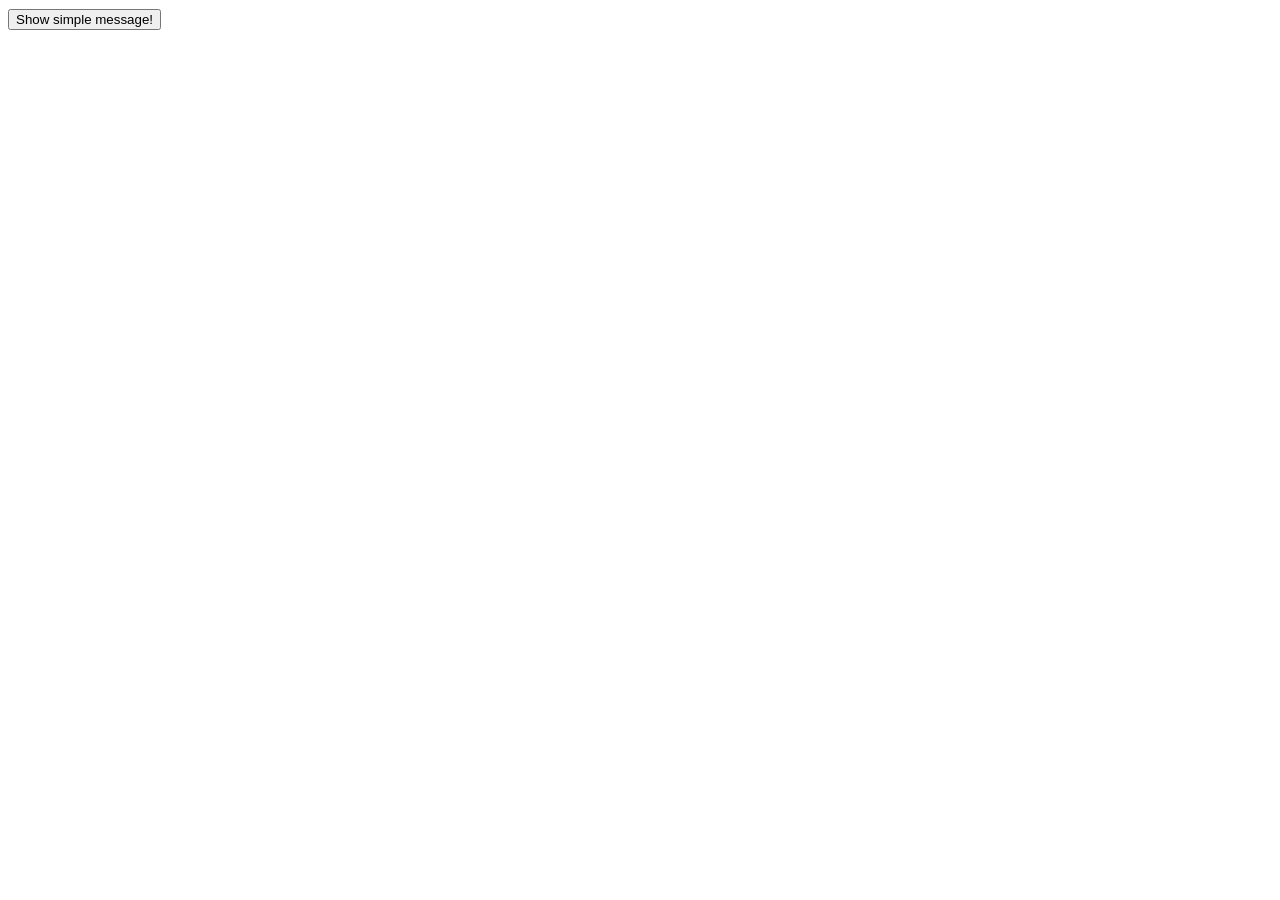
<file: 05-dom-document-loading/1-notification/index.html>
<!doctype html>
<meta charset="UTF-8">

<head>
  <link rel="stylesheet" type="text/css" href="style.css">
</head>

<button id="btn1">Show simple message!</button>

<script type="module">
  import NotificationMessage from './index.ts';

  btn1.addEventListener('click', () => {
    const notification = new NotificationMessage('Hello World', {
      duration: 2000,
      type: 'success'
    });

    notification.show(document.body);
  });
</script>
</file>
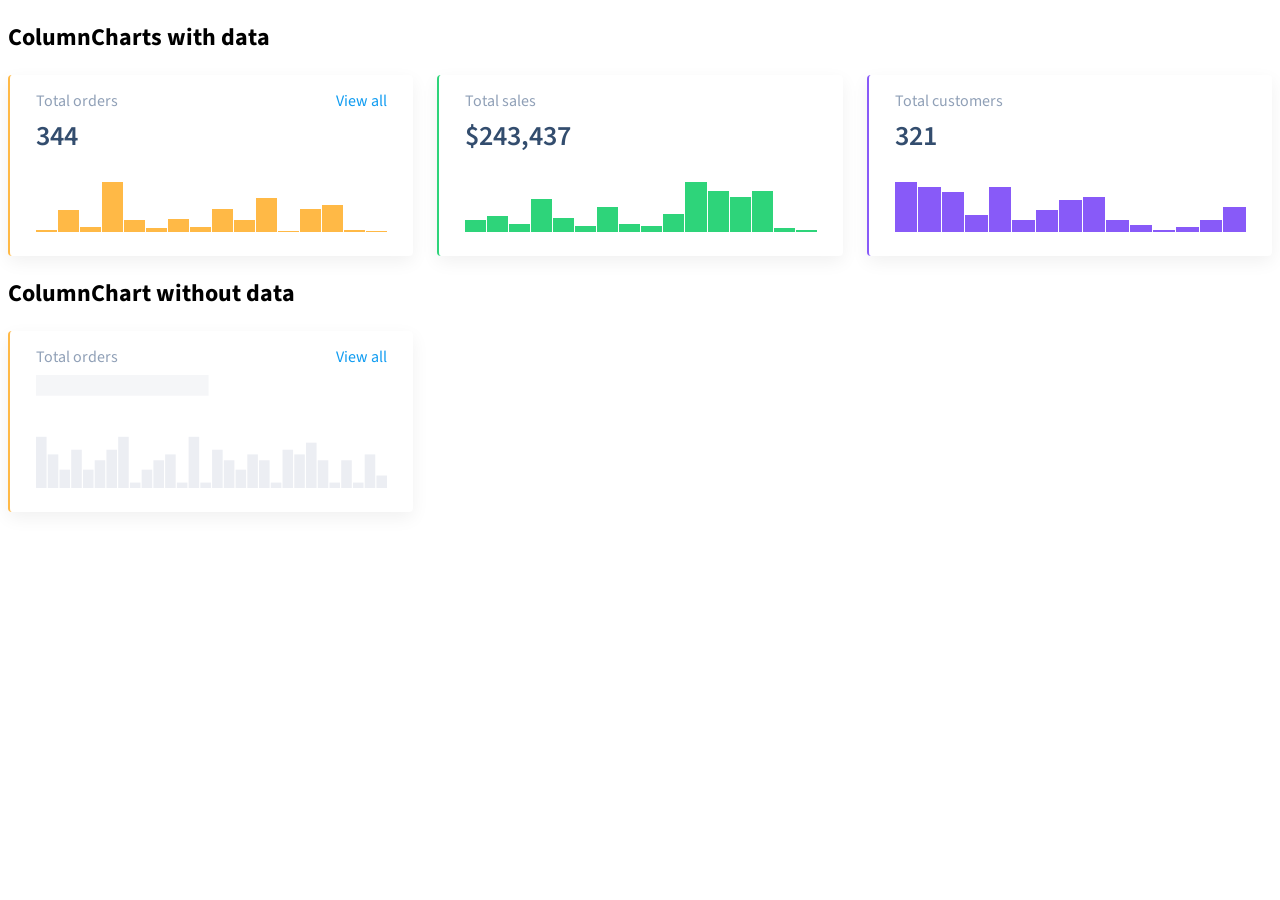
<file: 04-oop-basic-intro-to-ts/1-column-chart/static.html>
<!DOCTYPE html>
<html lang="en">
  <head>
    <meta charset="UTF-8" />
    <title>ColumnChart</title>
    <link rel="stylesheet" href="style.css" />
</head>
<body>

<h2>ColumnCharts with data</h2>
<div class="dashboard__charts">
  <div class="dashboard__chart_orders">
    <div class="column-chart" style="--chart-height: 50">
      <div class="column-chart__title">
        Total orders
        <a href="/sales" class="column-chart__link">View all</a>
      </div>
      <div class="column-chart__container">
        <div data-element="header" class="column-chart__header">344</div>
        <div data-element="body" class="column-chart__chart">
          <div style="--value: 2" data-tooltip="6%"></div>
          <div style="--value: 22" data-tooltip="44%"></div>
          <div style="--value: 5" data-tooltip="11%"></div>
          <div style="--value: 50" data-tooltip="100%"></div>
          <div style="--value: 12" data-tooltip="25%"></div>
          <div style="--value: 4" data-tooltip="8%"></div>
          <div style="--value: 13" data-tooltip="28%"></div>
          <div style="--value: 5" data-tooltip="11%"></div>
          <div style="--value: 23" data-tooltip="47%"></div>
          <div style="--value: 12" data-tooltip="25%"></div>
          <div style="--value: 34" data-tooltip="69%"></div>
          <div style="--value: 1" data-tooltip="3%"></div>
          <div style="--value: 23" data-tooltip="47%"></div>
          <div style="--value: 27" data-tooltip="56%"></div>
          <div style="--value: 2" data-tooltip="6%"></div>
          <div style="--value: 1" data-tooltip="3%"></div>
        </div>
      </div>
    </div>
  </div>
  <div class="dashboard__chart_sales">
    <div class="column-chart" style="--chart-height: 50">
      <div class="column-chart__title">
        Total sales
      </div>
      <div class="column-chart__container">
        <div data-element="header" class="column-chart__header">$243,437</div>
        <div data-element="body" class="column-chart__chart">
          <div style="--value: 12" data-tooltip="25%"></div>
          <div style="--value: 16" data-tooltip="33%"></div>
          <div style="--value: 8" data-tooltip="17%"></div>
          <div style="--value: 33" data-tooltip="67%"></div>
          <div style="--value: 14" data-tooltip="29%"></div>
          <div style="--value: 6" data-tooltip="13%"></div>
          <div style="--value: 25" data-tooltip="50%"></div>
          <div style="--value: 8" data-tooltip="17%"></div>
          <div style="--value: 6" data-tooltip="13%"></div>
          <div style="--value: 18" data-tooltip="38%"></div>
          <div style="--value: 50" data-tooltip="100%"></div>
          <div style="--value: 41" data-tooltip="83%"></div>
          <div style="--value: 35" data-tooltip="71%"></div>
          <div style="--value: 41" data-tooltip="83%"></div>
          <div style="--value: 4" data-tooltip="8%"></div>
          <div style="--value: 2" data-tooltip="4%"></div>
        </div>
      </div>
    </div>
  </div>
  <div class="dashboard__chart_customers">
    <div class="column-chart" style="--chart-height: 50">
      <div class="column-chart__title">
        Total customers

      </div>
      <div class="column-chart__container">
        <div data-element="header" class="column-chart__header">321</div>
        <div data-element="body" class="column-chart__chart">
          <div style="--value: 50" data-tooltip="100%"></div>
          <div style="--value: 45" data-tooltip="90%"></div>
          <div style="--value: 40" data-tooltip="80%"></div>
          <div style="--value: 17" data-tooltip="35%"></div>
          <div style="--value: 45" data-tooltip="90%"></div>
          <div style="--value: 12" data-tooltip="25%"></div>
          <div style="--value: 22" data-tooltip="45%"></div>
          <div style="--value: 32" data-tooltip="65%"></div>
          <div style="--value: 35" data-tooltip="70%"></div>
          <div style="--value: 12" data-tooltip="25%"></div>
          <div style="--value: 7" data-tooltip="15%"></div>
          <div style="--value: 2" data-tooltip="5%"></div>
          <div style="--value: 5" data-tooltip="10%"></div>
          <div style="--value: 12" data-tooltip="25%"></div>
          <div style="--value: 25" data-tooltip="50%"></div>
        </div>
      </div>
    </div>
  </div>
</div>

<h2>ColumnChart without data</h2>
<div class="dashboard__charts">
  <div id="orders" class="dashboard__chart_orders">
    <div class="column-chart column-chart_loading" style="--chart-height: 50">
      <div class="column-chart__title">
        Total orders
        <a class="column-chart__link" href="#">View all</a>
      </div>
      <div class="column-chart__container">
        <div data-element="header" class="column-chart__header">
          344
        </div>
        <div data-element="body" class="column-chart__chart">

        </div>
      </div>
    </div>
  </div>
</div>

</body>
</html>
</file>
<file: 05-dom-document-loading/1-notification/style.css>
/* Common styles */
@import url("https://fonts.googleapis.com/css?family=Source+Sans+Pro&display=swap");

body {
	font-family: "Source Sans Pro", sans-serif;
}

:root {
	--blue: #109cf1;
	--dark-blue: #334d6e;
	--light-blue: #cfebfc;
	--middle-blue: #9fd7f9;
	--yellow: #ffb946;
	--red: #f7685b;
	--green: #2ed47a;
	--purple: #885af8;
	--black: #192a3e;
	--table-black: #323c47;
	--table-grey: #707683;
	--grey: #90a0b7;
	--grey-light: #c2cfe0;
	--grey-extra-light: #eff1f4;
	--grey-skeleton: #f5f6f8;
	--grey-middle: #e0e4eb;
	--white: #ffffff;
}

/* NotificationMessage styles */
.notification {
	width: 200px;
	margin: 10px 5px;
	font-size: 14px;
	box-shadow: 0 2px 4px 1px rgba(0, 0, 0, 0.5);
	border-radius: 2px;
	animation: calc(var(--value) * 0.1) ease-out calc(var(--value) * 0.9) fadeOut;
	z-index: 1000;
}

/* Success */
.notification.success {
	background: #cdfccd;
}

.notification.success .timer {
	background: #86aa86;
}

/* Error */
.notification.error {
	background: #ffe3e3;
}

.notification.error .timer {
	background: #c28585;
}

.inner-wrapper {
	padding: 5px;
}

.timer {
	width: 100%;
	height: 2px;
	animation: progress var(--value) linear;
}

.notification-header {
	text-transform: capitalize;
	font-size: 12px;
}

.notification-body {
	font-weight: bold;
}

@keyframes fadeOut {
	from {
		opacity: 0.8;
	}
	to {
		opacity: 0;
	}
}

@keyframes progress {
	from {
		width: 100%;
	}
	to {
		width: 0;
	}
}
</file>
<file: 04-oop-basic-intro-to-ts/1-column-chart/style.css>
/* Component styles */
@import url('https://fonts.googleapis.com/css?family=Source+Sans+Pro&display=swap');

body {
  font-family: 'Source Sans Pro', sans-serif;
}

:root {
  --blue: #109cf1;
  --dark-blue: #334d6e;
  --light-blue: #cfebfc;
  --middle-blue: #9fd7f9;
  --yellow: #ffb946;
  --red: #f7685b;
  --green: #2ed47a;
  --purple: #885af8;
  --black: #192a3e;
  --table-black: #323c47;
  --table-grey: #707683;
  --grey: #90a0b7;
  --grey-light: #c2cfe0;
  --grey-extra-light: #eff1f4;
  --grey-skeleton: #f5f6f8;
  --grey-middle: #e0e4eb;
  --white: #ffffff;
}

.dashboard__charts {
  display: grid;
  grid-template-columns: 1fr 1fr 1fr;
  grid-gap: 24px;
  --chart-height: 50;
}

.dashboard__chart_orders {
  --chart-column-color: var(--yellow);
}

.dashboard__chart_sales {
  --chart-column-color: var(--green);
}

.dashboard__chart_customers {
  --chart-column-color: var(--purple);
}

/* ColumnChart styles */
.column-chart__chart {
  width: 100%;
  height: calc(var(--chart-height) * 1px);
  display: flex;
  flex-direction: row;
  justify-content: space-between;
  align-items: flex-end;
}

.column-chart__chart div {
  height: calc(var(--value) * 1px);
  background-color: var(--chart-column-color);
  min-width: 1px;
  flex-grow: 1;
  margin: 0 0 0 1px;
  cursor: pointer;
}

.column-chart__chart div:first-child {
  margin: 0;
}

.column-chart__chart div.is-hovered {
  opacity: 1;
}

.column-chart__chart.has-hovered div:not(.is-hovered) {
  opacity: 0.5;
}

.column-chart__container {
  max-width: 100%;
  position: relative;
}

.column-chart {
  padding: 16px 26px 24px;
  background: var(--white);
  box-shadow: 0 6px 18px rgba(0, 0, 0, 0.06);
  border-radius: 4px;
  border-left: 2px solid var(--chart-column-color);
  position: relative;
}

.column-chart__title {
  font-size: 16px;
  line-height: 20px;
  color: var(--grey);
  display: flex;
  flex-direction: row;
  justify-content: space-between;
  margin-bottom: 8px;
}

.column-chart__link {
  color: var(--blue);
  text-decoration: none;
}

.column-chart__header {
  font-weight: 600;
  font-size: 28px;
  line-height: 35px;
  color: var(--dark-blue);
  margin-bottom: 28px;
  position: relative;
}

.column-chart_loading .column-chart__header,
.column-chart_loading .column-chart__chart {
  display: none;
}

.column-chart_loading .column-chart__container {
  height: 113px;
}

.column-chart_loading .column-chart__container:before {
  content: "";
  position: absolute;
  top: 0;
  left: 0;
  width: 100%;
  height: 113px;
  background: url("charts-skeleton.svg") center no-repeat;
  background-size: cover;
  display: block;
}
</file>
